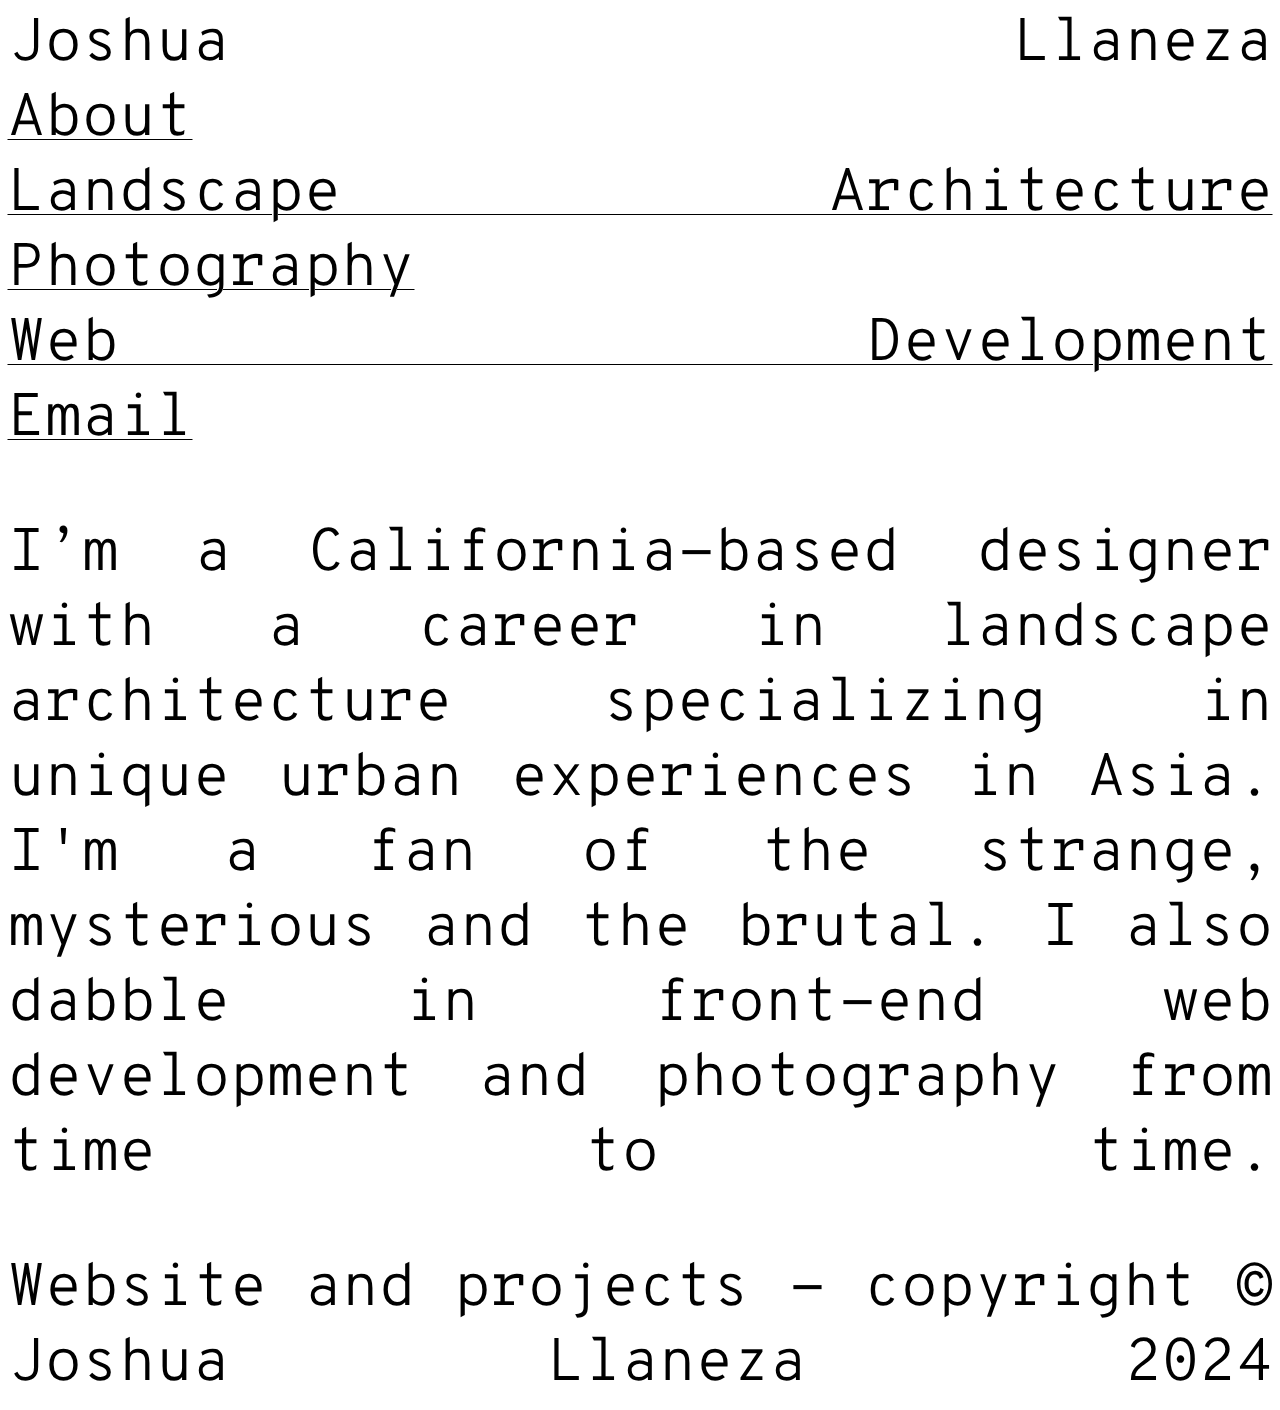
<file: index.html>
<!DOCTYPE html>
<html lang="en">
  <head>
    <meta charset="UTF-8" />
    <meta
      name="description"
      content="Joshua Llaneza / landscape architecture, photography, and web development projects"
    />
    <meta name="keywords" content="Joshua Llaneza, landscape architecture" />
    <meta name="author" content="Joshua Llaneza" />
    <meta name="viewport" content="width=device-width, initial-scale=1.0" />
    <link rel="preconnect" href="https://fonts.googleapis.com" />
    <link rel="preconnect" href="https://fonts.gstatic.com" crossorigin />
    <link
      href="https://fonts.googleapis.com/css2?family=Overpass+Mono:wght@300..700&display=swap"
      rel="stylesheet"
    />

    <link rel="stylesheet" href="./styles.css" />

    <title>Joshua Llaneza / Landscape Architecture</title>
  </head>
  <body>
    <header>
      <div class="header-container">
        <!-- title inserted here -->
      </div>
      <nav aria-label="table of contents">
        <ul class="header-nav">
          <!-- navigation inserted here -->
        </ul>
      </nav>
    </header>
    <main>
      <section id="about">
        <div class="text-row">
          <p class="font-l">
            I’m a California-based designer with a career in landscape
            architecture specializing in unique urban experiences in Asia. I'm a fan of the strange, mysterious and the brutal. I also dabble in front-end web
            development and photography from time to time.
          </p>
        </div>
      </section>

        </div>
      </section>
    </main>
    <footer class="footer-container">
    </footer>
    <script src="script.js"></script>
  </body>
</html>
</file>
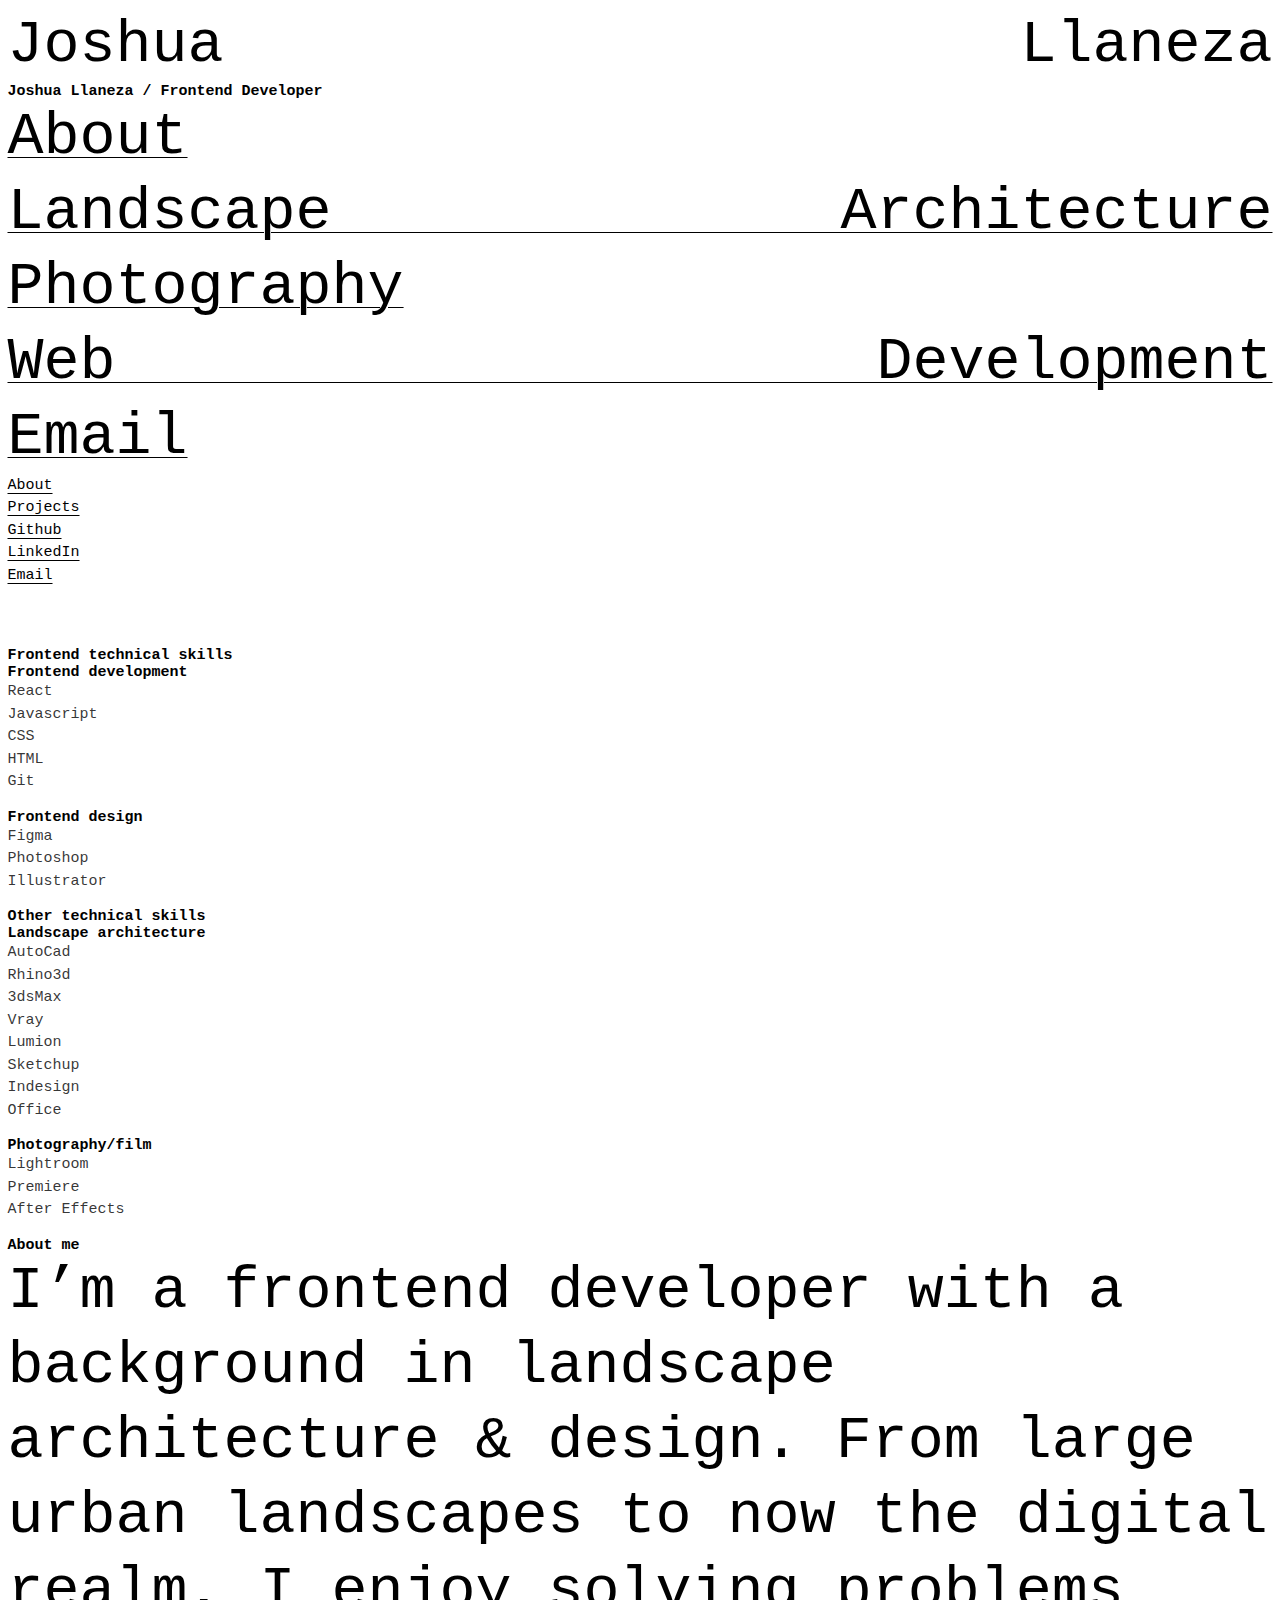
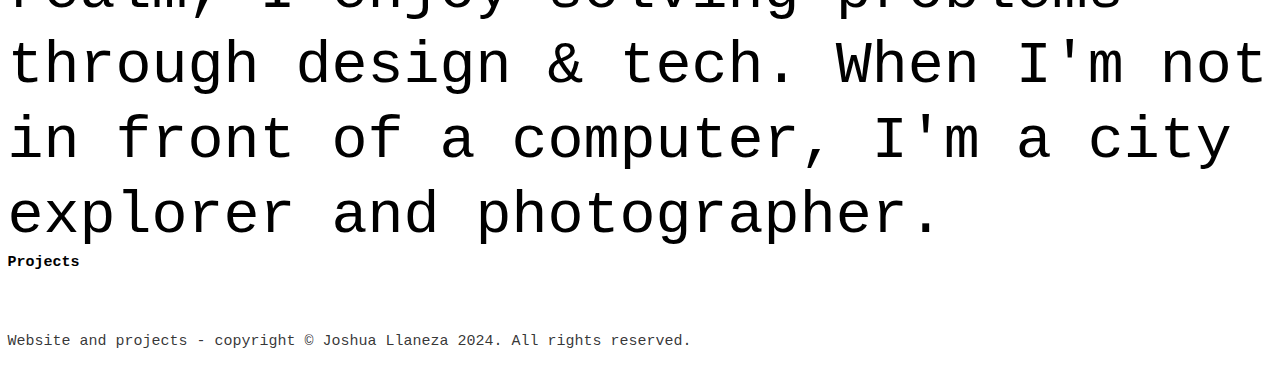
<file: index-v1.html>
<!DOCTYPE html>
<html lang="en">
  <head>
    <meta charset="UTF-8" />
    <meta
      name="description"
      content="Frontend Developer portfolio of Joshua Llaneza"
    />
    <meta
      name="keywords"
      content="Joshua Llaneza, frontend developer, webdev, portfolio"
    />
    <meta name="author" content="Joshua Llaneza" />
    <meta name="viewport" content="width=device-width, initial-scale=1.0" />
    <link rel="preconnect" href="https://fonts.googleapis.com" />
    <link rel="preconnect" href="https://fonts.gstatic.com" crossorigin />
    <link
      href="https://fonts.googleapis.com/css2?family=Inter:wght@100..900&family=Newsreader:ital,opsz,wght@0,6..72,200..800;1,6..72,200..800&display=swap"
      rel="stylesheet"
    />

    <link rel="stylesheet" href="./styles.css" />

    <title>Joshua Llaneza / Frontend Developer</title>
  </head>
  <body>
    <header>
      <div class="header-container">
        <h1 class="font-m">Joshua Llaneza / Frontend Developer</h1>
        <nav aria-label="table of contents">
          <ul class="header-nav">
            <li>
              <a href="#top">About</a>
            </li>
            <li>
              <a href="#projects">Projects</a>
            </li>
            <li>
              <a href="https://github.com/JoshuaIsADev/">Github</a>
            </li>
            <li>
              <a href="https://www.linkedin.com/in/joshuallaneza/">LinkedIn</a>
            </li>
            <li>
              <a href="mailto:joshuallaneza@outlook.com">Email</a>
            </li>
          </ul>
        </nav>
      </div>
    </header>
    <main>
      <aside id="skills" aria-label="technical skill list">
        <div class="skills-wrapper">
          <h1 class="font-m">Frontend technical skills</h1>
          <h2 class="font-xs">Frontend development</h2>
          <ul class="vertical-ul">
            <li>React</li>
            <li>Javascript</li>
            <li>CSS</li>
            <li>HTML</li>
            <li>Git</li>
          </ul>
          <h2 class="font-xs">Frontend design</h2>
          <ul class="skills-ul">
            <li>Figma</li>
            <li>Photoshop</li>
            <li>Illustrator</li>
          </ul>
        </div>
        <div class="skills-wrapper">
          <h1 class="font-m">Other technical skills</h1>
          <h2 class="font-xs">Landscape architecture</h2>
          <ul class="skills-ul">
            <li>AutoCad</li>
            <li>Rhino3d</li>
            <li>3dsMax</li>
            <li>Vray</li>
            <li>Lumion</li>
            <li>Sketchup</li>
            <li>Indesign</li>
            <li>Office</li>
          </ul>
          <h2 class="font-xs">Photography/film</h2>
          <ul class="skills-ul">
            <li>Lightroom</li>
            <li>Premiere</li>
            <li>After Effects</li>
          </ul>
        </div>
      </aside>
      <section id="about">
        <h1 class="font-m">About me</h1>
        <div class="about-wrapper">
          <p class="font-l">
            I’m a frontend developer with a background in landscape architecture
            & design. From large urban landscapes to now the digital realm, I
            enjoy solving problems through design & tech. When I'm not in front
            of a computer, I'm a city explorer and photographer.
          </p>
        </div>
      </section>
      <section id="projects">
        <h1 class="font-m">Projects</h1>
        <div class="projects-container">
          <!-- projects inserted here -->
        </div>
      </section>
    </main>
    <footer>
      <p class="font-xxs">
        Website and projects - copyright © Joshua Llaneza 2024. All rights
        reserved.
      </p>
    </footer>
    <script src="script.js"></script>
  </body>
</html>
</file>
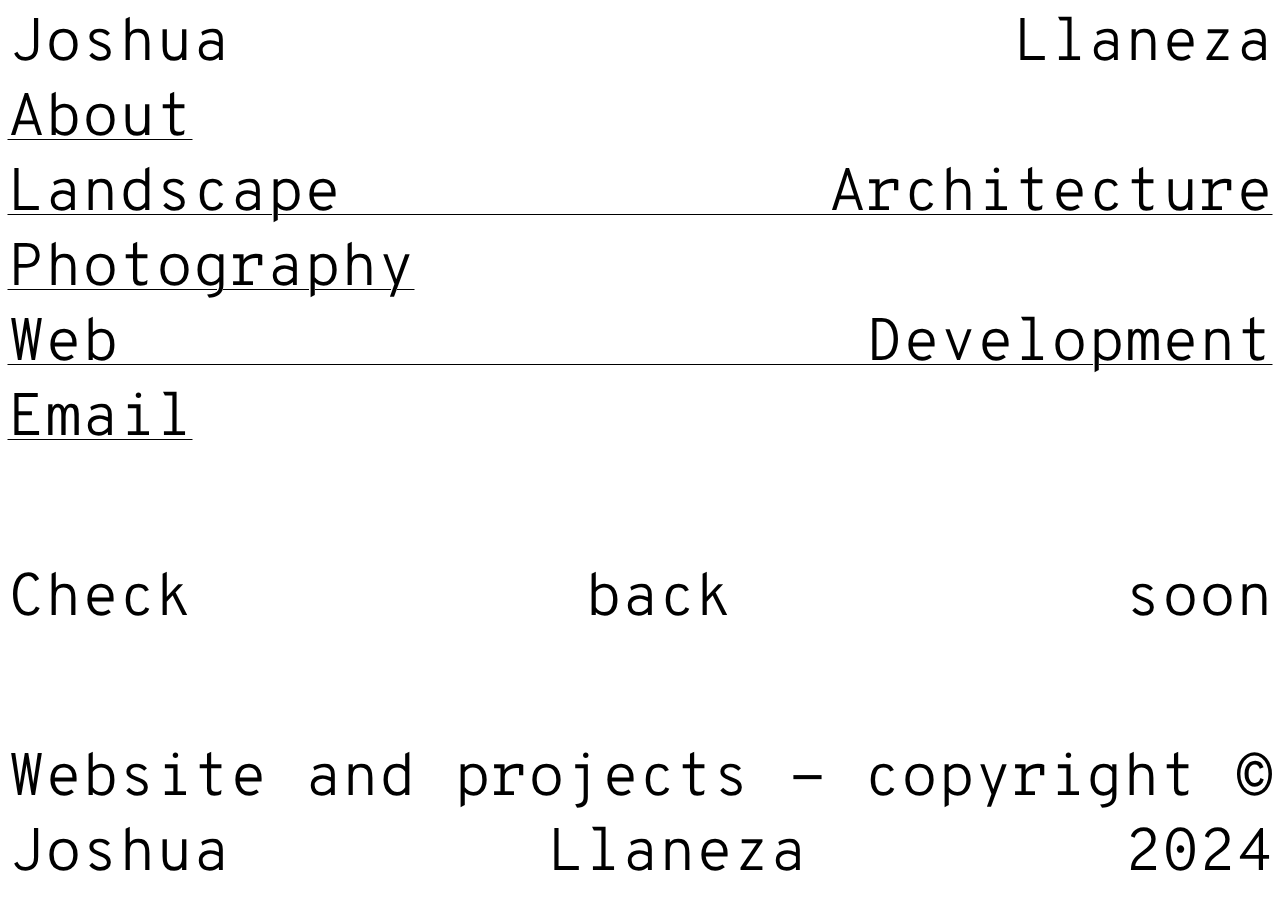
<file: landscapearchitecture.html>
<!DOCTYPE html>
<html lang="en">
  <head>
    <meta charset="UTF-8" />
    <meta name="author" content="Joshua Llaneza" />
    <meta name="viewport" content="width=device-width, initial-scale=1.0" />
    <link rel="preconnect" href="https://fonts.googleapis.com" />
    <link rel="preconnect" href="https://fonts.gstatic.com" crossorigin />
    <link
      href="https://fonts.googleapis.com/css2?family=Overpass+Mono:wght@300..700&display=swap"
      rel="stylesheet"
    />

    <link rel="stylesheet" href="./styles.css" />

    <title>Joshua Llaneza / Landscape Architecture</title>
  </head>
  <body>
    <header>
      <div class="header-container">
        <!-- title inserted here -->
      </div>
      <nav aria-label="table of contents">
        <ul class="header-nav">
          <!-- navigation inserted here -->
        </ul>
      </nav>
    </header>
    <main>
      <section id="about">
        <div class="text-row">
          <p class="font-l">
            Check back soon
          </p>
        </div>
      </section>

        </div>
      </section>
    </main>
    <footer class="footer-container">
    </footer>
    <script src="script.js"></script>
  </body>
</html>
</file>
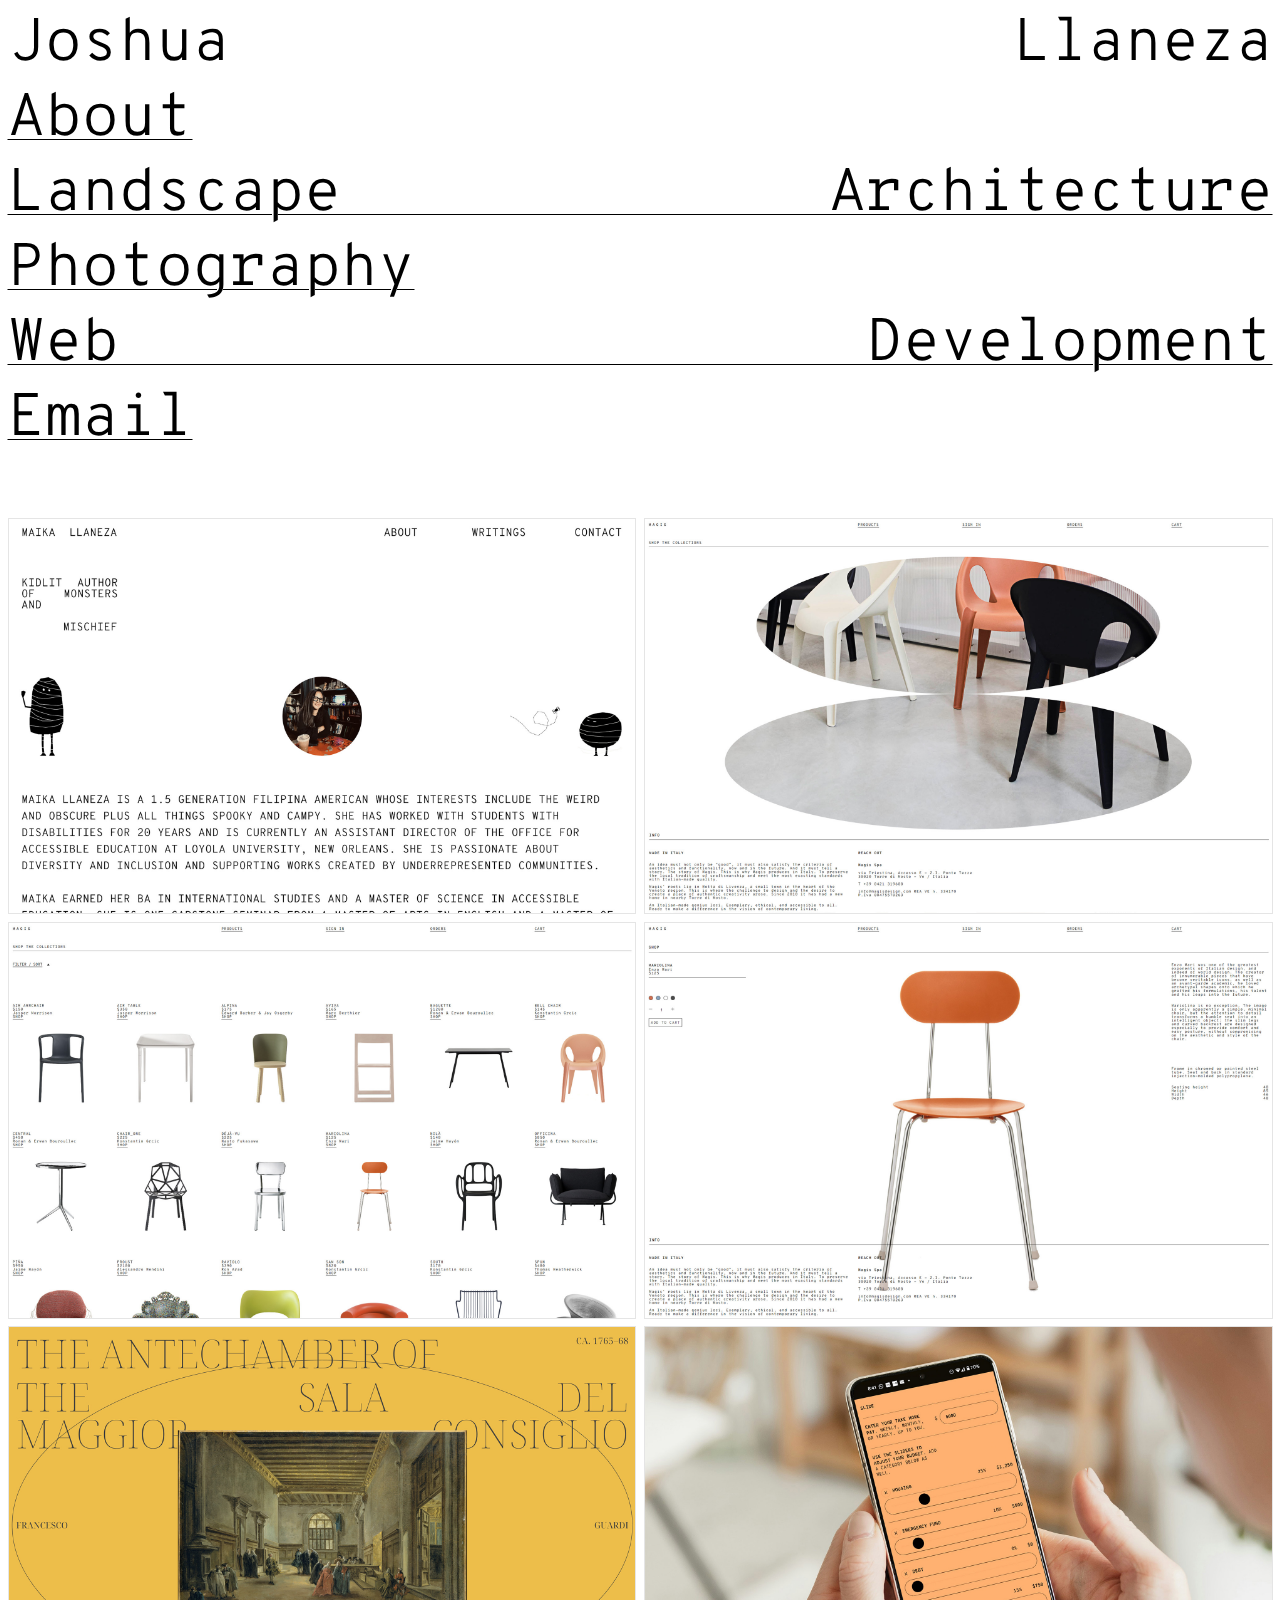
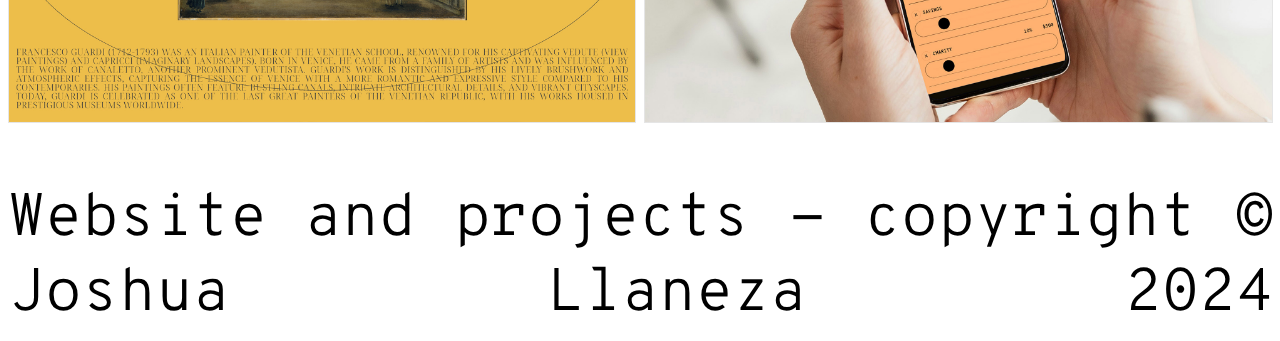
<file: webdevelopment.html>
<!DOCTYPE html>
<html lang="en">
  <head>
    <meta charset="UTF-8" />
    <meta name="author" content="Joshua Llaneza" />
    <meta name="viewport" content="width=device-width, initial-scale=1.0" />
    <link rel="preconnect" href="https://fonts.googleapis.com" />
    <link rel="preconnect" href="https://fonts.gstatic.com" crossorigin />
    <link
      href="https://fonts.googleapis.com/css2?family=Overpass+Mono:wght@300..700&display=swap"
      rel="stylesheet"
    />

    <link rel="stylesheet" href="./styles.css" />

    <title>Joshua Llaneza / Landscape Architecture</title>
  </head>
  <body>
    <header>
      <div class="header-container">
        <!-- title inserted here -->
      </div>
      <nav aria-label="table of contents">
        <ul class="header-nav">
          <!-- navigation inserted here -->
        </ul>
      </nav>
    </header>
    <main>
      <section id="webdevelopment">
        <div class="projects-container">
          <!-- projects inserted here -->
        </div>
      </section>

        </div>
      </section>
    </main>
    <footer class="footer-container">
    </footer>
    <script src="script.js"></script>
  </body>
</html>
</file>
<file: styles.css>
* {
  box-sizing: border-box;
  margin: 0;
  padding: 0;
  font-size: 15px;
}

body {
  font-family: 'Overpass Mono', monospace;
  font-optical-sizing: auto;
  font-style: normal;
  font-variation-settings: 'slnt' 0;
  background-color: rgb(255, 255, 255);
  scroll-behavior: smooth;
  width: 100%;
  align-items: center;
  justify-content: center;
  overflow: auto;
  overflow-x: hidden;
  scrollbar-width: none;
  padding: 0.5rem;
  margin: 0;
  display: flex;
  flex-direction: column;
  justify-content: space-between;
  min-height: 100vh;
}

::-webkit-scrollbar {
  display: none;
}

html {
  -webkit-text-size-adjust: 100%;
  scroll-behavior: smooth;
}

p,
li {
  list-style: none;
  color: rgba(0, 0, 0, 0.8);
  font-weight: 300;
  line-height: 1.5rem;
}

ul {
  padding-bottom: 1rem;
}

a {
  color: rgb(0, 0, 0);
  text-decoration: underline;
  text-decoration-thickness: 1px;
  text-underline-offset: 4px;
  &:hover {
    color: rgba(0, 0, 0, 0.5);
  }
}

.font-l {
  font-family: 'Overpass Mono', monospace;
  font-weight: 300;
  font-size: 4em;
  line-height: 5rem;
  color: rgb(0, 0, 0);
}

header {
  /* position: fixed; */
  background-color: rgb(255, 255, 255);
  width: 100%;
}

header ul {
  padding-bottom: 0rem;
}

main {
  padding: 4rem 0;
  width: 100%;
}

footer {
  width: 100%;
}

.text-row {
  justify-content: space-between;
  width: 100%;
  text-align: justify;
  text-align-last: justify;
  width: 100%;
}

.header-nav {
  display: flex;
  flex-direction: column;
}

.projects-container {
  display: grid;
  grid-template-columns: repeat(2, 1fr);
  gap: 0.5rem;
}

.project-img {
  width: 100%;
  object-fit: contain;
  border-radius: 0;
  border: 1px solid rgba(0, 0, 0, 0.1);
}

.about-wrapper {
  display: flex;
  flex-direction: column;
  gap: 1rem;
}

@media (max-width: 900px) {
  .font-l {
    font-size: 3em;
    line-height: 4rem;
  }
}
@media (max-width: 650px) {
  .font-l {
    font-size: 2em;
    line-height: 2rem;
  }
  .projects-container {
    grid-template-columns: repeat(1, 1fr);
  }
}
@media (max-width: 412px) {
  .font-l {
    font-size: 1.5em;
    line-height: 1.5rem;
  }
}
</file>
